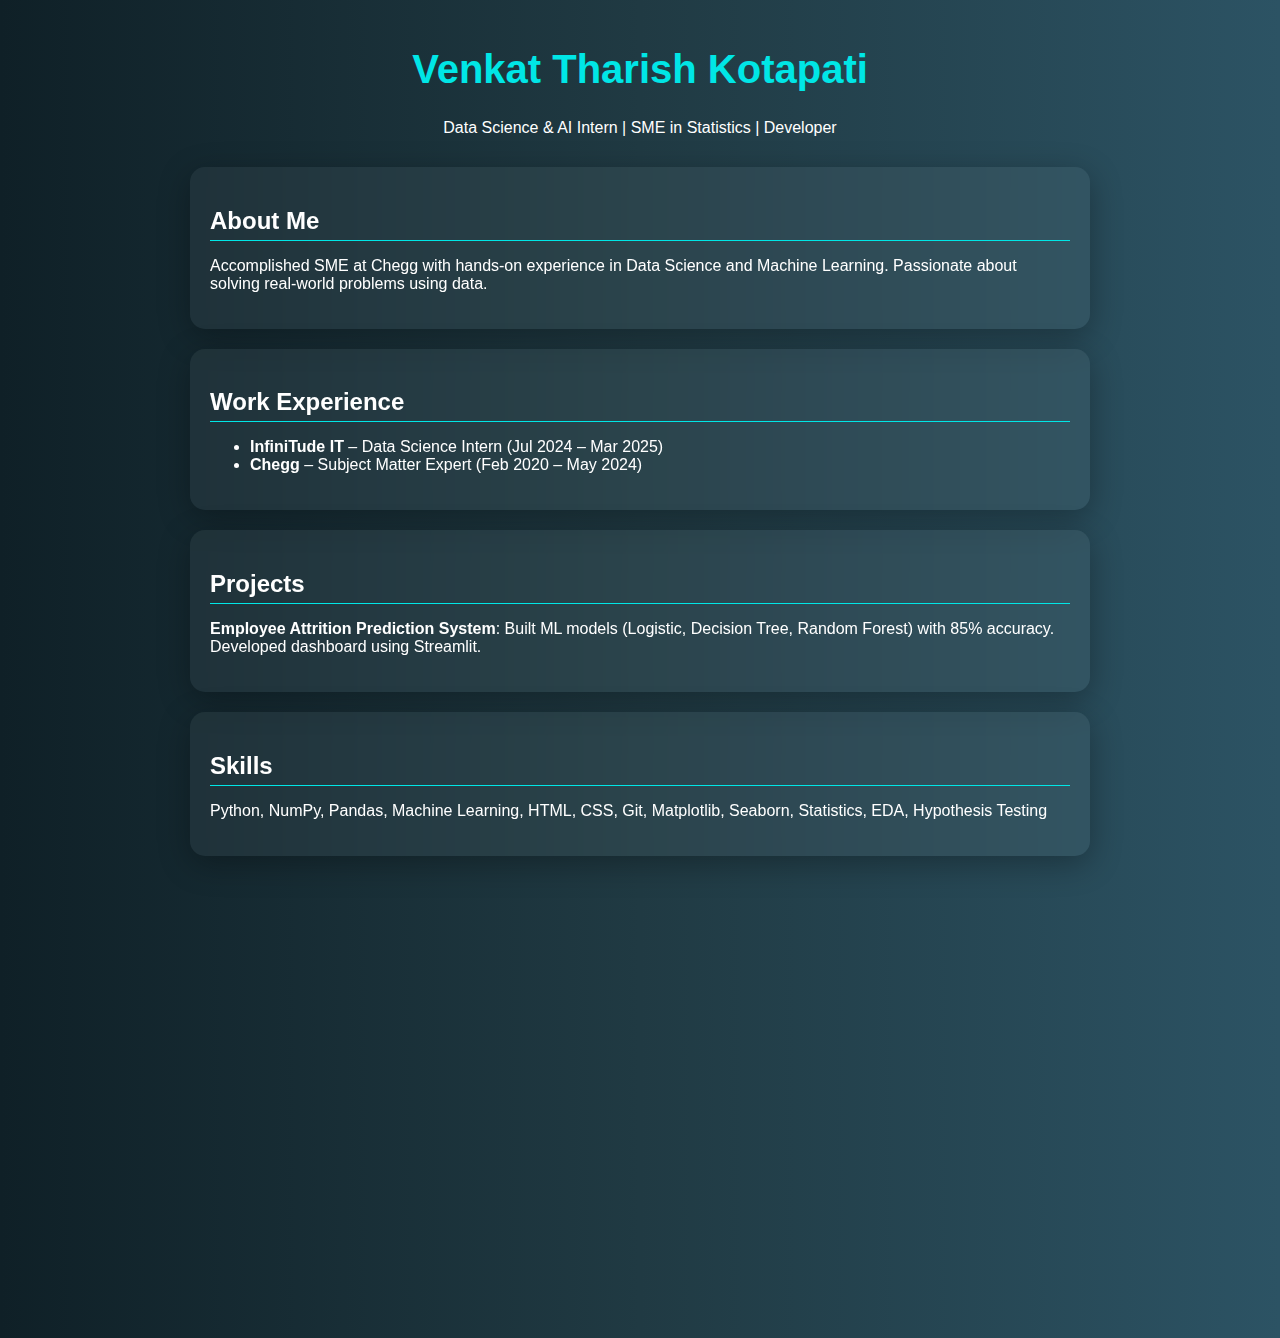
<file: index.html>
<!DOCTYPE html>
<html lang="en">
<head>
  <meta charset="UTF-8" />
  <meta name="viewport" content="width=device-width, initial-scale=1.0"/>
  <title>Venkat Tharish - Resume</title>
  <link rel="stylesheet" href="style.css"/>
  <link href="https://cdn.jsdelivr.net/npm/aos@2.3.4/dist/aos.css" rel="stylesheet"/>
</head>
<body>
  <div class="container">
    <header>
      <h1>Venkat Tharish Kotapati</h1>
      <p>Data Science & AI Intern | SME in Statistics | Developer</p>
    </header>

    <section class="card" data-aos="fade-up">
      <h2>About Me</h2>
      <p>Accomplished SME at Chegg with hands-on experience in Data Science and Machine Learning. Passionate about solving real-world problems using data.</p>
    </section>

    <section class="card" data-aos="fade-up">
      <h2>Work Experience</h2>
      <ul>
        <li><strong>InfiniTude IT</strong> – Data Science Intern (Jul 2024 – Mar 2025)</li>
        <li><strong>Chegg</strong> – Subject Matter Expert (Feb 2020 – May 2024)</li>
      </ul>
    </section>

    <section class="card" data-aos="fade-up">
      <h2>Projects</h2>
      <p><strong>Employee Attrition Prediction System</strong>: Built ML models (Logistic, Decision Tree, Random Forest) with 85% accuracy. Developed dashboard using Streamlit.</p>
    </section>

    <section class="card" data-aos="fade-up">
      <h2>Skills</h2>
      <p>Python, NumPy, Pandas, Machine Learning, HTML, CSS, Git, Matplotlib, Seaborn, Statistics, EDA, Hypothesis Testing</p>
    </section>

    <section class="card" data-aos="fade-up">
      <h2>Education</h2>
      <ul>
        <li>B.Sc. in Computer Applications - Mahatma Gandhi University (2021), CGPA: 8.24</li>
        <li>Intermediate - Sri Chaitanya (2018), 76.6%</li>
        <li>SSC - St. Anne’s (2016), CGPA: 7.5</li>
      </ul>
    </section>

    <section class="card" data-aos="fade-up">
      <h2>Contact</h2>
      <p>Email: venkattharish.k@gmail.com <br> Phone: +91 9701357532</p>
    </section>
  </div>

  <script src="https://cdn.jsdelivr.net/npm/aos@2.3.4/dist/aos.js"></script>
  <script src="script.js"></script>
</body>
</html>
</file>
<file: style.css>
body {
  margin: 0;
  font-family: 'Segoe UI', sans-serif;
  background: linear-gradient(to right, #0f2027, #203a43, #2c5364);
  color: #fff;
}

.container {
  max-width: 900px;
  margin: 0 auto;
  padding: 20px;
}

header {
  text-align: center;
  margin-bottom: 30px;
}

.card {
  background: rgba(255, 255, 255, 0.05);
  padding: 20px;
  margin: 20px 0;
  border-radius: 15px;
  backdrop-filter: blur(8px);
  box-shadow: 0 8px 32px rgba(0, 0, 0, 0.3);
  transition: transform 0.3s;
}

.card:hover {
  transform: translateY(-5px);
}

h1 {
  font-size: 2.5rem;
  color: #00e6e6;
}

h2 {
  border-bottom: 1px solid #00e6e6;
  padding-bottom: 5px;
  margin-bottom: 10px;
}
</file>
